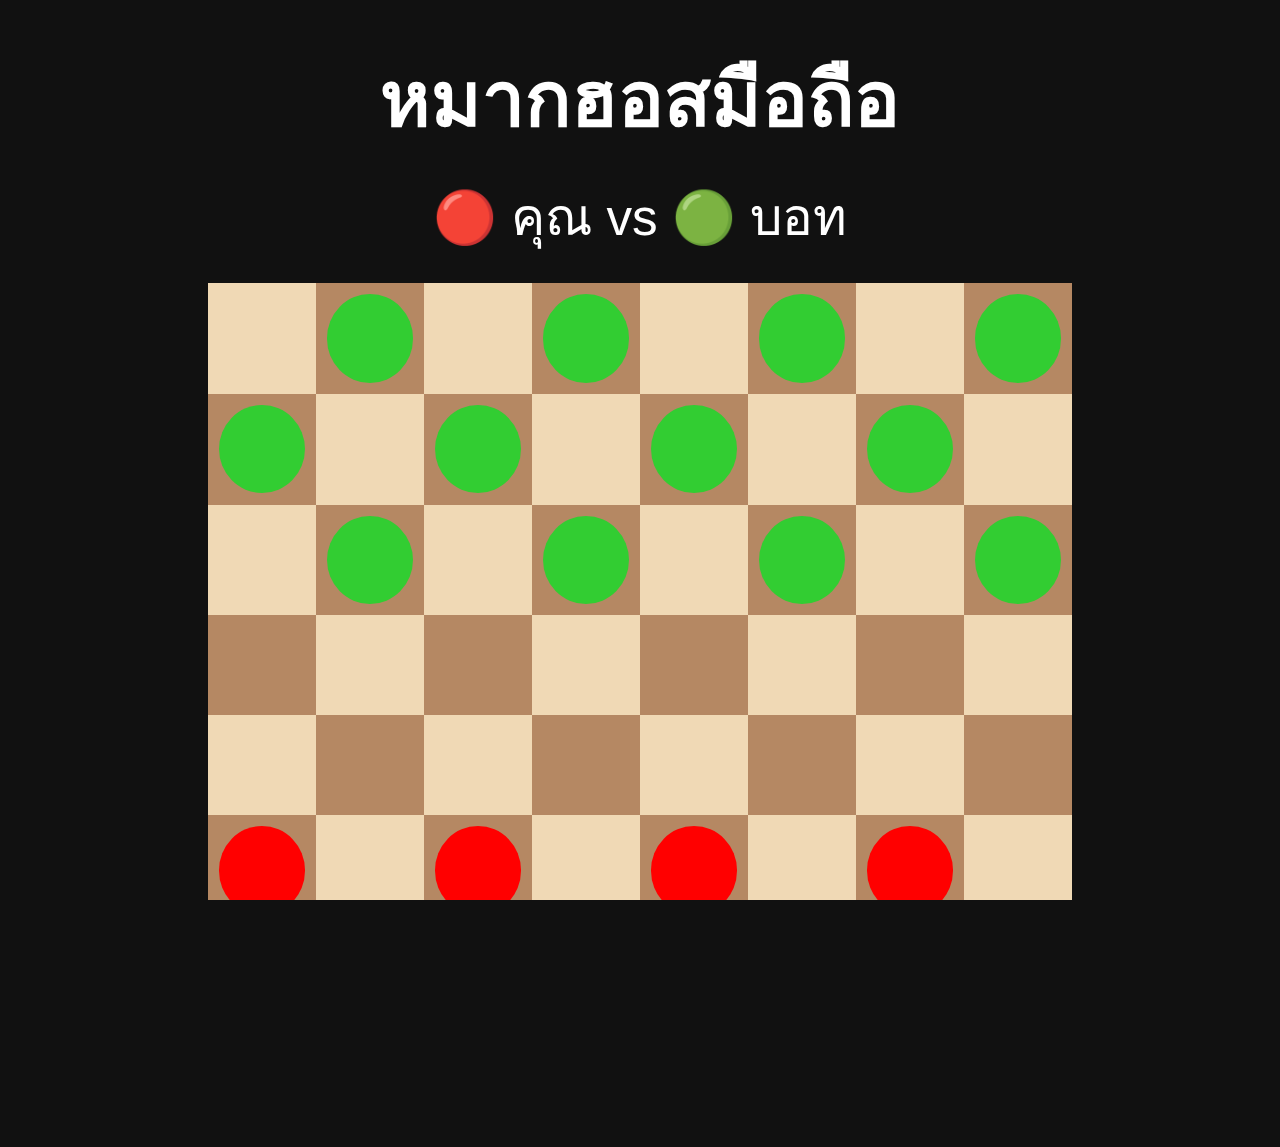
<file: checkers_mobile_full.html>
<!DOCTYPE html>
<html lang="th">
<head>
  <meta charset="UTF-8">
  <title>หมากฮอสมือถือ</title>
  <meta name="viewport" content="width=device-width, initial-scale=1.0, maximum-scale=1.0, user-scalable=no">
  <style>
    html, body {
      margin: 0;
      padding: 0;
      background: #111;
      color: white;
      font-family: sans-serif;
      text-align: center;
      overflow: hidden;
      height: 100vh;
    }
    h1 {
      margin: 0.5em 0 0.2em;
      font-size: 6vw;
    }
    #info {
      font-size: 4vw;
      margin-bottom: 0.5em;
    }
    #board {
      display: grid;
      grid-template-columns: repeat(8, 1fr);
      width: 96vmin;
      height: 96vmin;
      max-width: 96vmin;
      max-height: 96vmin;
      margin: 0 auto;
      background: #222;
    }
    .cell {
      width: 100%;
      height: 100%;
      box-sizing: border-box;
    }
    .dark {
      background: #b58863;
    }
    .light {
      background: #f0d9b5;
    }
    .piece {
      width: 80%;
      height: 80%;
      border-radius: 50%;
      margin: 10%;
      box-sizing: border-box;
    }
    .player {
      background: red;
    }
    .bot {
      background: limegreen;
    }
    .king::after {
      content: "♛";
      position: absolute;
      font-size: 1.8em;
      top: 0;
      left: 0;
      right: 0;
      bottom: 0;
      color: white;
      display: flex;
      align-items: center;
      justify-content: center;
    }
    .selected {
      outline: 3px solid yellow;
    }
  </style>
</head>
<body>
  <h1>หมากฮอสมือถือ</h1>
  <div id="info">🔴 คุณ vs 🟢 บอท</div>
  <div id="board"></div>

  <script>
    const SIZE = 8;
    let board = [];
    let selected = null;
    let turn = 'P'; // 'P' = player, 'B' = bot

    const boardEl = document.getElementById("board");

    function initBoard() {
      board = [];
      for (let r = 0; r < SIZE; r++) {
        let row = [];
        for (let c = 0; c < SIZE; c++) {
          if ((r + c) % 2 === 0) row.push('');
          else if (r < 3) row.push('B');
          else if (r > 4) row.push('P');
          else row.push('');
        }
        board.push(row);
      }
    }

    function drawBoard() {
      boardEl.innerHTML = '';
      for (let r = 0; r < SIZE; r++) {
        for (let c = 0; c < SIZE; c++) {
          let cell = document.createElement("div");
          cell.className = "cell " + ((r + c) % 2 === 0 ? "light" : "dark");
          cell.dataset.row = r;
          cell.dataset.col = c;

          let piece = board[r][c];
          if (piece) {
            let div = document.createElement("div");
            div.className = "piece " + (piece.toUpperCase() === 'P' ? "player" : "bot");
            if (piece === piece.toLowerCase()) div.classList.add("king");
            if (selected && selected.r == r && selected.c == c) {
              div.classList.add("selected");
            }
            cell.appendChild(div);
          }

          if (turn === 'P') {
            cell.addEventListener("click", () => handleClick(r, c));
          }
          boardEl.appendChild(cell);
        }
      }
    }

    function handleClick(r, c) {
      let piece = board[r][c];
      if (piece && piece.toUpperCase() === 'P') {
        selected = {r, c};
        drawBoard();
      } else if (selected) {
        let legalMoves = getLegalMoves(selected.r, selected.c);
        if (legalMoves.some(m => m.r === r && m.c === c)) {
          movePiece(selected.r, selected.c, r, c);
          selected = null;
          turn = 'B';
          drawBoard();
          setTimeout(botMove, 500);
        }
      }
    }

    function getLegalMoves(r, c) {
      let piece = board[r][c];
      let directions = [[-1,-1], [-1,1]];
      if (piece === piece.toLowerCase()) {
        directions = [[-1,-1],[1,-1],[-1,1],[1,1]];
      }
      let moves = [];
      directions.forEach(([dr, dc]) => {
        let nr = r + dr, nc = c + dc;
        if (inBounds(nr, nc) && board[nr][nc] === '') {
          moves.push({r: nr, c: nc});
        }
        let jr = r + dr * 2, jc = c + dc * 2;
        if (inBounds(jr, jc) && board[nr][nc] && board[nr][nc].toUpperCase() === 'B' && board[jr][jc] === '') {
          moves.push({r: jr, c: jc, eat: [nr, nc]});
        }
      });
      return moves;
    }

    function movePiece(sr, sc, dr, dc) {
      let piece = board[sr][sc];
      board[sr][sc] = '';
      if (Math.abs(dr - sr) === 2) {
        let er = (sr + dr) / 2, ec = (sc + dc) / 2;
        board[er][ec] = '';
      }
      if ((piece === 'P' && dr === 0) || (piece === 'B' && dr === SIZE - 1)) {
        piece = piece.toLowerCase();
      }
      board[dr][dc] = piece;
    }

    function botMove() {
      let moves = [];
      for (let r = 0; r < SIZE; r++) {
        for (let c = 0; c < SIZE; c++) {
          if (board[r][c] && board[r][c].toUpperCase() === 'B') {
            let pieceMoves = getLegalMovesBot(r, c);
            pieceMoves.forEach(m => moves.push({from: {r, c}, to: m}));
          }
        }
      }
      if (moves.length === 0) {
        alert("คุณชนะ!");
        return;
      }
      moves.sort(() => Math.random() - 0.5); // shuffle
      let move = moves[0];
      movePiece(move.from.r, move.from.c, move.to.r, move.to.c);
      turn = 'P';
      drawBoard();
    }

    function getLegalMovesBot(r, c) {
      let piece = board[r][c];
      let directions = [[1,-1], [1,1]];
      if (piece === piece.toLowerCase()) {
        directions = [[-1,-1],[1,-1],[-1,1],[1,1]];
      }
      let moves = [];
      directions.forEach(([dr, dc]) => {
        let nr = r + dr, nc = c + dc;
        if (inBounds(nr, nc) && board[nr][nc] === '') {
          moves.push({r: nr, c: nc});
        }
        let jr = r + dr * 2, jc = c + dc * 2;
        if (inBounds(jr, jc) && board[nr][nc] && board[nr][nc].toUpperCase() === 'P' && board[jr][jc] === '') {
          moves.push({r: jr, c: jc, eat: [nr, nc]});
        }
      });
      return moves;
    }

    function inBounds(r, c) {
      return r >= 0 && c >= 0 && r < SIZE && c < SIZE;
    }

    initBoard();
    drawBoard();
  </script>
</body>
</html>
</file>
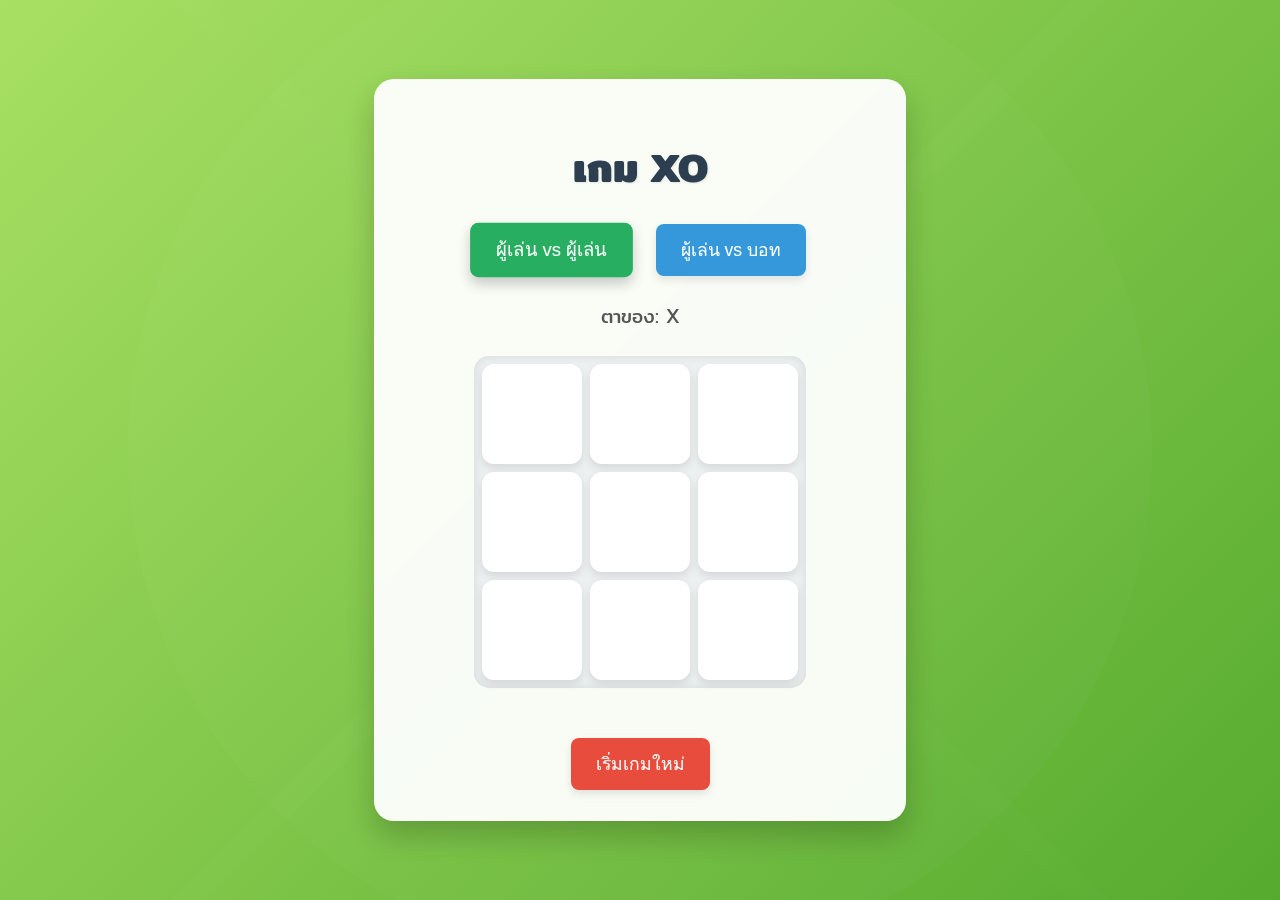
<file: Game.html>
<!DOCTYPE html>
<html lang="th">
<head>
    <meta charset="UTF-8">
    <meta name="viewport" content="width=device-width, initial-scale=1.0">
    <title>เกม XO สุดเจ๋ง!</title>
    <link href="https://fonts.googleapis.com/css2?family=Mitr:wght@400;700&display=swap" rel="stylesheet">
    <style>
        /* สไตล์ CSS */
        body {
            font-family: 'Mitr', sans-serif;
            display: flex;
            justify-content: center;
            align-items: center;
            min-height: 100vh;
            background: linear-gradient(135deg, #a8e063, #56ab2f);
            margin: 0;
            color: #333;
            overflow: hidden;
            position: relative;
        }

        body::before {
            content: '';
            position: absolute;
            top: 0;
            left: 0;
            width: 100%;
            height: 100%;
            background: url('data:image/svg+xml;utf8,<svg viewBox="0 0 100 100" xmlns="http://www.w3.org/2000/svg"><circle cx="50" cy="50" r="40" fill="rgba(255,255,255,0.1)"/><line x1="10" y1="90" x2="90" y2="10" stroke="rgba(255,255,255,0.05)" stroke-width="2"/><line x1="10" y1="10" x2="90" y2="90" stroke="rgba(255,255,255,0.05)" stroke-width="2"/></svg>') center/cover no-repeat;
            opacity: 0.2;
            z-index: -1;
        }

        .container {
            background: rgba(255, 255, 255, 0.95);
            border-radius: 20px;
            box-shadow: 0 15px 30px rgba(0, 0, 0, 0.2);
            padding: 30px 40px;
            text-align: center;
            max-width: 90%;
            width: 450px;
            backdrop-filter: blur(10px);
            border: 1px solid rgba(255, 255, 255, 0.3);
        }

        h1 {
            color: #2c3e50;
            margin-bottom: 25px;
            font-size: 2.5em;
            text-shadow: 1px 1px 2px rgba(0,0,0,0.1);
        }

        .game-info {
            font-size: 1.2em;
            margin-bottom: 20px;
            color: #555;
            min-height: 24px; /* เพื่อป้องกันการกระโดดของเลย์เอาต์ */
        }

        .modes {
            margin-bottom: 25px;
        }

        .mode-button {
            background-color: #3498db;
            color: white;
            padding: 12px 25px;
            border: none;
            border-radius: 8px;
            font-size: 1.1em;
            cursor: pointer;
            transition: all 0.3s ease;
            margin: 0 10px;
            box-shadow: 0 4px 8px rgba(0, 0, 0, 0.1);
        }

        .mode-button:hover {
            background-color: #2980b9;
            transform: translateY(-3px);
            box-shadow: 0 6px 12px rgba(0, 0, 0, 0.15);
        }

        .mode-button.active {
            background-color: #27ae60;
            transform: scale(1.05);
            box-shadow: 0 6px 12px rgba(0, 0, 0, 0.2);
        }

        .game-board {
            display: grid;
            grid-template-columns: repeat(3, 100px);
            grid-template-rows: repeat(3, 100px);
            gap: 8px;
            margin: 25px auto;
            width: 316px; /* 3*100px + 2*8px */
            background-color: #ecf0f1;
            padding: 8px;
            border-radius: 15px;
            box-shadow: inset 0 0 10px rgba(0, 0, 0, 0.1);
            position: relative;
        }

        .cell {
            width: 100px;
            height: 100px;
            background-color: #ffffff;
            border-radius: 12px;
            display: flex;
            justify-content: center;
            align-items: center;
            font-size: 4em;
            font-weight: 700;
            cursor: pointer;
            transition: all 0.2s ease;
            box-shadow: 0 4px 8px rgba(0, 0, 0, 0.1);
            color: #34495e;
            user-select: none; /* ป้องกันการเลือกข้อความ */
        }

        .cell:hover:not(.x):not(.o) {
            background-color: #e0e0e0;
            transform: scale(1.02);
        }

        .cell.x {
            color: #e74c3c; /* แดง */
        }

        .cell.o {
            color: #2ecc71; /* เขียว */
        }

        .cell.win {
            background-color: #f1c40f; /* เหลือง */
            animation: winAnimation 0.6s ease-in-out infinite alternate;
        }

        @keyframes winAnimation {
            from { transform: scale(1); box-shadow: 0 4px 15px rgba(241, 196, 15, 0.6); }
            to { transform: scale(1.05); box-shadow: 0 8px 25px rgba(241, 196, 15, 0.8); }
        }

        .reset-button {
            background-color: #e74c3c;
            color: white;
            padding: 12px 25px;
            border: none;
            border-radius: 8px;
            font-size: 1.1em;
            cursor: pointer;
            transition: all 0.3s ease;
            margin-top: 25px;
            box-shadow: 0 4px 8px rgba(0, 0, 0, 0.1);
        }

        .reset-button:hover {
            background-color: #c0392b;
            transform: translateY(-3px);
            box-shadow: 0 6px 12px rgba(0, 0, 0, 0.15);
        }

        /* Responsive Design */
        @media (max-width: 500px) {
            .container {
                padding: 20px 25px;
                width: 95%;
            }
            h1 {
                font-size: 2em;
            }
            .game-board {
                grid-template-columns: repeat(3, 80px);
                grid-template-rows: repeat(3, 80px);
                width: 260px; /* 3*80px + 2*8px */
            }
            .cell {
                width: 80px;
                height: 80px;
                font-size: 3em;
            }
            .mode-button, .reset-button {
                padding: 10px 20px;
                font-size: 1em;
            }
            .modes {
                display: flex;
                flex-direction: column;
                gap: 10px;
            }
            .mode-button {
                margin: 0;
            }
        }
    </style>
</head>
<body>
    <div class="container">
        <h1>เกม XO</h1>
        <div class="modes">
            <button class="mode-button active" id="playerVsPlayer">ผู้เล่น vs ผู้เล่น</button>
            <button class="mode-button" id="playerVsBot">ผู้เล่น vs บอท</button>
        </div>
        <div class="game-info" id="gameInfo">ตาของ: X</div>
        <div class="game-board" id="gameBoard">
            <div class="cell" data-index="0"></div>
            <div class="cell" data-index="1"></div>
            <div class="cell" data-index="2"></div>
            <div class="cell" data-index="3"></div>
            <div class="cell" data-index="4"></div>
            <div class="cell" data-index="5"></div>
            <div class="cell" data-index="6"></div>
            <div class="cell" data-index="7"></div>
            <div class="cell" data-index="8"></div>
        </div>
        <button class="reset-button" id="resetButton">เริ่มเกมใหม่</button>
    </div>

    <script>
        // โค้ด JavaScript
        const cells = document.querySelectorAll('.cell');
        const gameInfo = document.getElementById('gameInfo');
        const resetButton = document.getElementById('resetButton');
        const playerVsPlayerBtn = document.getElementById('playerVsPlayer');
        const playerVsBotBtn = document.getElementById('playerVsBot');
        const winningConditions = [
            [0, 1, 2], [3, 4, 5], [6, 7, 8], // แนวนอน
            [0, 3, 6], [1, 4, 7], [2, 5, 8], // แนวตั้ง
            [0, 4, 8], [2, 4, 6]            // แนวทแยง
        ];

        let board = ['', '', '', '', '', '', '', '', ''];
        let currentPlayer = 'X';
        let gameActive = true;
        let isPlayerVsBotMode = false;

        function initializeGame() {
            board = ['', '', '', '', '', '', '', '', ''];
            currentPlayer = 'X';
            gameActive = true;
            gameInfo.textContent = `ตาของ: ${currentPlayer}`;
            cells.forEach(cell => {
                cell.textContent = '';
                cell.classList.remove('x', 'o', 'win');
                cell.addEventListener('click', handleCellClick, { once: true });
            });
            playerVsPlayerBtn.classList.remove('active');
            playerVsBotBtn.classList.remove('active');
            if (isPlayerVsBotMode) {
                playerVsBotBtn.classList.add('active');
            } else {
                playerVsPlayerBtn.classList.add('active');
            }
        }

        function handleCellClick(e) {
            const clickedCell = e.target;
            const clickedCellIndex = parseInt(clickedCell.dataset.index);

            if (board[clickedCellIndex] !== '' || !gameActive) {
                return;
            }

            makeMove(clickedCell, clickedCellIndex, currentPlayer);
            checkResult();

            if (gameActive && isPlayerVsBotMode && currentPlayer === 'O') {
                setTimeout(botMove, 700); // หน่วงเวลาให้บอทคิด 0.7 วินาที
            }
        }

        function makeMove(cellElement, index, player) {
            board[index] = player;
            cellElement.textContent = player;
            cellElement.classList.add(player.toLowerCase());
            // ลบ event listener เพื่อไม่ให้คลิกซ้ำได้
            cellElement.removeEventListener('click', handleCellClick);
        }

        function changePlayer() {
            currentPlayer = currentPlayer === 'X' ? 'O' : 'X';
            gameInfo.textContent = `ตาของ: ${currentPlayer}`;
        }

        function checkResult() {
            let roundWon = false;
            for (let i = 0; i < winningConditions.length; i++) {
                const winCondition = winningConditions[i];
                let a = board[winCondition[0]];
                let b = board[winCondition[1]];
                let c = board[winCondition[2]];

                if (a === '' || b === '' || c === '') {
                    continue;
                }
                if (a === b && b === c) {
                    roundWon = true;
                    // ทำเครื่องหมายเซลล์ที่ชนะ
                    winCondition.forEach(index => {
                        cells[index].classList.add('win');
                    });
                    break;
                }
            }

            if (roundWon) {
                gameInfo.textContent = `ผู้เล่น ${currentPlayer} ชนะ!`;
                gameActive = false;
                return;
            }

            let roundDraw = !board.includes('');
            if (roundDraw) {
                gameInfo.textContent = `เสมอ!`;
                gameActive = false;
                return;
            }

            changePlayer();
        }

        function botMove() {
            let availableCells = [];
            for (let i = 0; i < board.length; i++) {
                if (board[i] === '') {
                    availableCells.push(i);
                }
            }

            if (availableCells.length === 0) return; // ไม่มีช่องว่างเหลือ

            // กลยุทธ์บอท (ง่ายๆ):
            // 1. ตรวจสอบว่าบอทสามารถชนะได้หรือไม่
            for (let i = 0; i < winningConditions.length; i++) {
                const [a, b, c] = winningConditions[i];
                if (board[a] === 'O' && board[b] === 'O' && board[c] === '' && availableCells.includes(c)) {
                    makeMove(cells[c], c, 'O');
                    checkResult();
                    return;
                }
                if (board[a] === 'O' && board[c] === 'O' && board[b] === '' && availableCells.includes(b)) {
                    makeMove(cells[b], b, 'O');
                    checkResult();
                    return;
                }
                if (board[b] === 'O' && board[c] === 'O' && board[a] === '' && availableCells.includes(a)) {
                    makeMove(cells[a], a, 'O');
                    checkResult();
                    return;
                }
            }

            // 2. ตรวจสอบว่าผู้เล่นกำลังจะชนะหรือไม่ (และบล็อก)
            for (let i = 0; i < winningConditions.length; i++) {
                const [a, b, c] = winningConditions[i];
                if (board[a] === 'X' && board[b] === 'X' && board[c] === '' && availableCells.includes(c)) {
                    makeMove(cells[c], c, 'O');
                    checkResult();
                    return;
                }
                if (board[a] === 'X' && board[c] === 'X' && board[b] === '' && availableCells.includes(b)) {
                    makeMove(cells[b], b, 'O');
                    checkResult();
                    return;
                }
                if (board[b] === 'X' && board[c] === 'X' && board[a] === '' && availableCells.includes(a)) {
                    makeMove(cells[a], a, 'O');
                    checkResult();
                    return;
                }
            }

            // 3. ถ้าไม่มีการชนะหรือบล็อกที่ชัดเจน ให้เลือกมุม (ถ้าว่าง)
            const corners = [0, 2, 6, 8];
            for (let i = 0; i < corners.length; i++) {
                if (board[corners[i]] === '' && availableCells.includes(corners[i])) {
                    makeMove(cells[corners[i]], corners[i], 'O');
                    checkResult();
                    return;
                }
            }

            // 4. เลือกตรงกลาง (ถ้าว่าง)
            if (board[4] === '' && availableCells.includes(4)) {
                makeMove(cells[4], 4, 'O');
                checkResult();
                return;
            }

            // 5. ถ้าไม่มีเงื่อนไขข้างต้น ให้เลือกเซลล์ว่างแบบสุ่ม
            const randomIndex = Math.floor(Math.random() * availableCells.length);
            const botChosenIndex = availableCells[randomIndex];
            makeMove(cells[botChosenIndex], botChosenIndex, 'O');
            checkResult();
        }


        // Event Listeners
        playerVsPlayerBtn.addEventListener('click', () => {
            isPlayerVsBotMode = false;
            initializeGame();
        });

        playerVsBotBtn.addEventListener('click', () => {
            isPlayerVsBotMode = true;
            initializeGame();
        });

        resetButton.addEventListener('click', initializeGame);

        // เริ่มต้นเกมเมื่อโหลดหน้า
        initializeGame();

    </script>
</body>
</html>
</file>
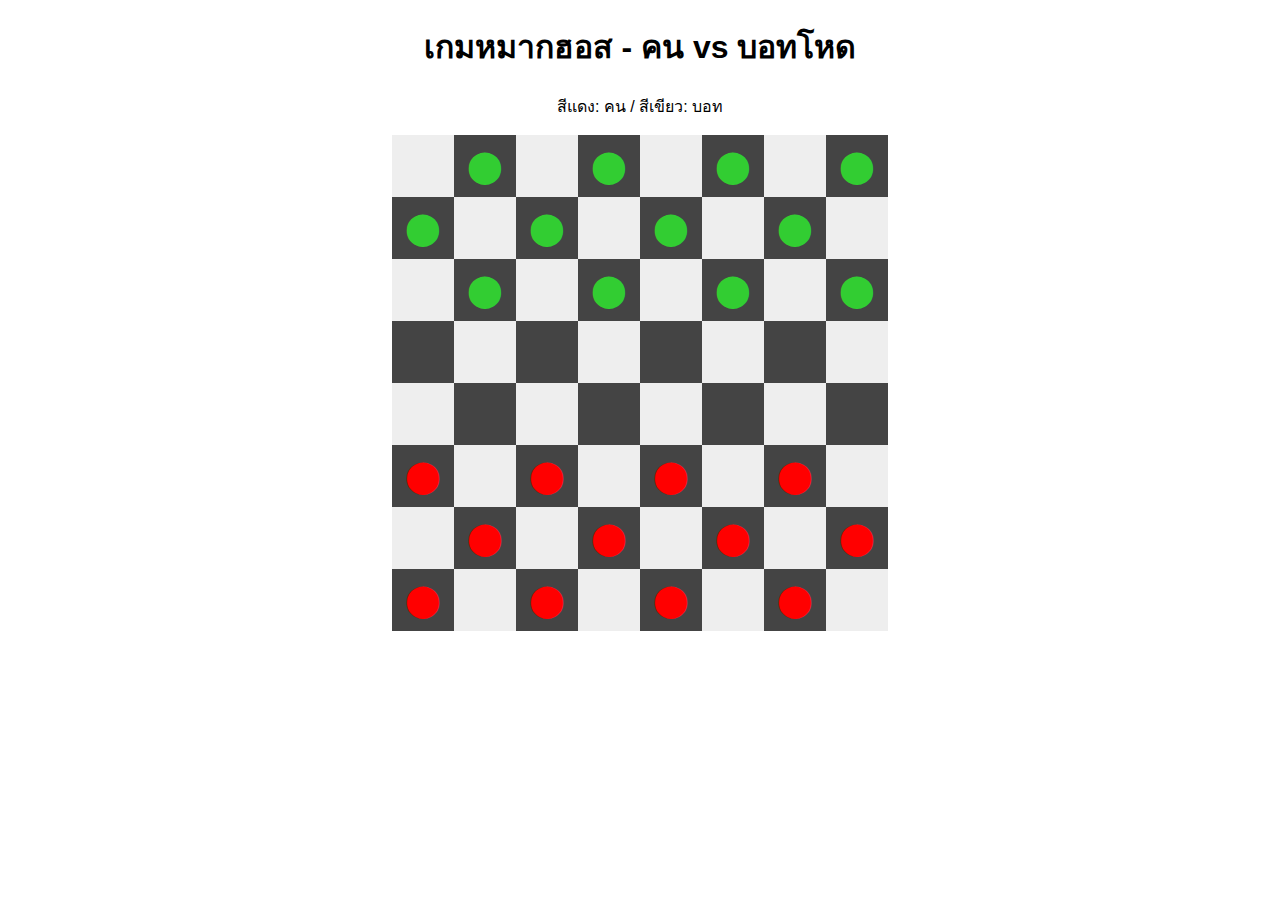
<file: README.html>
<!DOCTYPE html>
<html lang="en">
<head>
  <meta charset="UTF-8">
  <title>เกมหมากฮอส - VS บอทโหด</title>
  <style>
    body { font-family: sans-serif; text-align: center; }
    table { border-collapse: collapse; margin: auto; }
    td {
      width: 60px; height: 60px;
      text-align: center; vertical-align: middle;
      font-size: 32px;
    }
    .white { background: #eee; }
    .black { background: #444; color: white; }
    .player { color: red; cursor: pointer; }
    .bot { color: limegreen; }
  </style>
</head>
<body>
  <h1>เกมหมากฮอส - คน vs บอทโหด</h1>
  <p>สีแดง: คน / สีเขียว: บอท</p>
  <table id="board"></table>

  <script>
    const SIZE = 8;
    let board = [];
    let selected = null;
    let turn = 'P'; // P = player, B = bot
    let history = [];

    const table = document.getElementById("board");

    function createBoard() {
      board = [];
      for (let r = 0; r < SIZE; r++) {
        let row = [];
        for (let c = 0; c < SIZE; c++) {
          if ((r + c) % 2 === 0) row.push('');
          else if (r < 3) row.push('B'); // bot
          else if (r > 4) row.push('P'); // player
          else row.push('');
        }
        board.push(row);
      }
      drawBoard();
    }

    function drawBoard() {
      table.innerHTML = '';
      for (let r = 0; r < SIZE; r++) {
        let row = table.insertRow();
        for (let c = 0; c < SIZE; c++) {
          let cell = row.insertCell();
          let piece = board[r][c];
          cell.className = (r + c) % 2 === 0 ? 'white' : 'black';
          if (piece === 'P') cell.innerHTML = '⬤', cell.classList.add('player');
          if (piece === 'B') cell.innerHTML = '⬤', cell.classList.add('bot');

          cell.onclick = () => handleClick(r, c);
        }
      }
    }

    function handleClick(r, c) {
      if (turn !== 'P') return;

      let piece = board[r][c];
      if (piece === 'P') {
        selected = {r, c};
      } else if (selected) {
        tryMove(selected.r, selected.c, r, c);
      }
    }

    function tryMove(sr, sc, dr, dc) {
      let dx = dr - sr, dy = dc - sc;
      if (Math.abs(dx) === 1 && Math.abs(dy) === 1 && board[dr][dc] === '') {
        board[dr][dc] = 'P';
        board[sr][sc] = '';
        turn = 'B';
        selected = null;
        drawBoard();
        setTimeout(botTurn, 500);
      } else if (Math.abs(dx) === 2 && Math.abs(dy) === 2) {
        let mr = sr + dx/2, mc = sc + dy/2;
        if (board[mr][mc] === 'B' && board[dr][dc] === '') {
          board[dr][dc] = 'P';
          board[sr][sc] = '';
          board[mr][mc] = '';
          turn = 'B';
          selected = null;
          drawBoard();
          setTimeout(botTurn, 500);
        }
      }
    }

    function botTurn() {
      let moves = generateMoves('B');
      // ป้องกันไม่ให้เดินซ้ำเดิม
      let filtered = moves.filter(m => !history.includes(serializeBoard(m.board)));
      if (filtered.length === 0) filtered = moves;
      if (filtered.length === 0) {
        alert("คุณชนะแล้ว!");
        return;
      }

      // เลือกเดินที่กินมากสุด
      filtered.sort((a, b) => b.score - a.score);
      board = filtered[0].board;
      history.push(serializeBoard(board));
      turn = 'P';
      drawBoard();
    }

    function generateMoves(player) {
      let dirs = player === 'B' ? [[1, -1], [1, 1]] : [[-1, -1], [-1, 1]];
      let results = [];
      for (let r = 0; r < SIZE; r++) {
        for (let c = 0; c < SIZE; c++) {
          if (board[r][c] !== player) continue;
          for (let [dr, dc] of dirs) {
            let nr = r + dr, nc = c + dc;
            if (inBounds(nr, nc) && board[nr][nc] === '') {
              let newBoard = copyBoard(board);
              newBoard[nr][nc] = player;
              newBoard[r][c] = '';
              results.push({board: newBoard, score: 1});
            }
            // Jump
            let jr = r + dr*2, jc = c + dc*2;
            if (inBounds(jr, jc) && board[nr][nc] === (player === 'B' ? 'P' : 'B') && board[jr][jc] === '') {
              let newBoard = copyBoard(board);
              newBoard[jr][jc] = player;
              newBoard[r][c] = '';
              newBoard[nr][nc] = '';
              results.push({board: newBoard, score: 3});
            }
          }
        }
      }
      return results;
    }

    function copyBoard(b) {
      return b.map(row => row.slice());
    }

    function serializeBoard(b) {
      return b.flat().join('');
    }

    function inBounds(r, c) {
      return r >= 0 && c >= 0 && r < SIZE && c < SIZE;
    }

    createBoard();
  </script>
</body>
</html>
</file>
